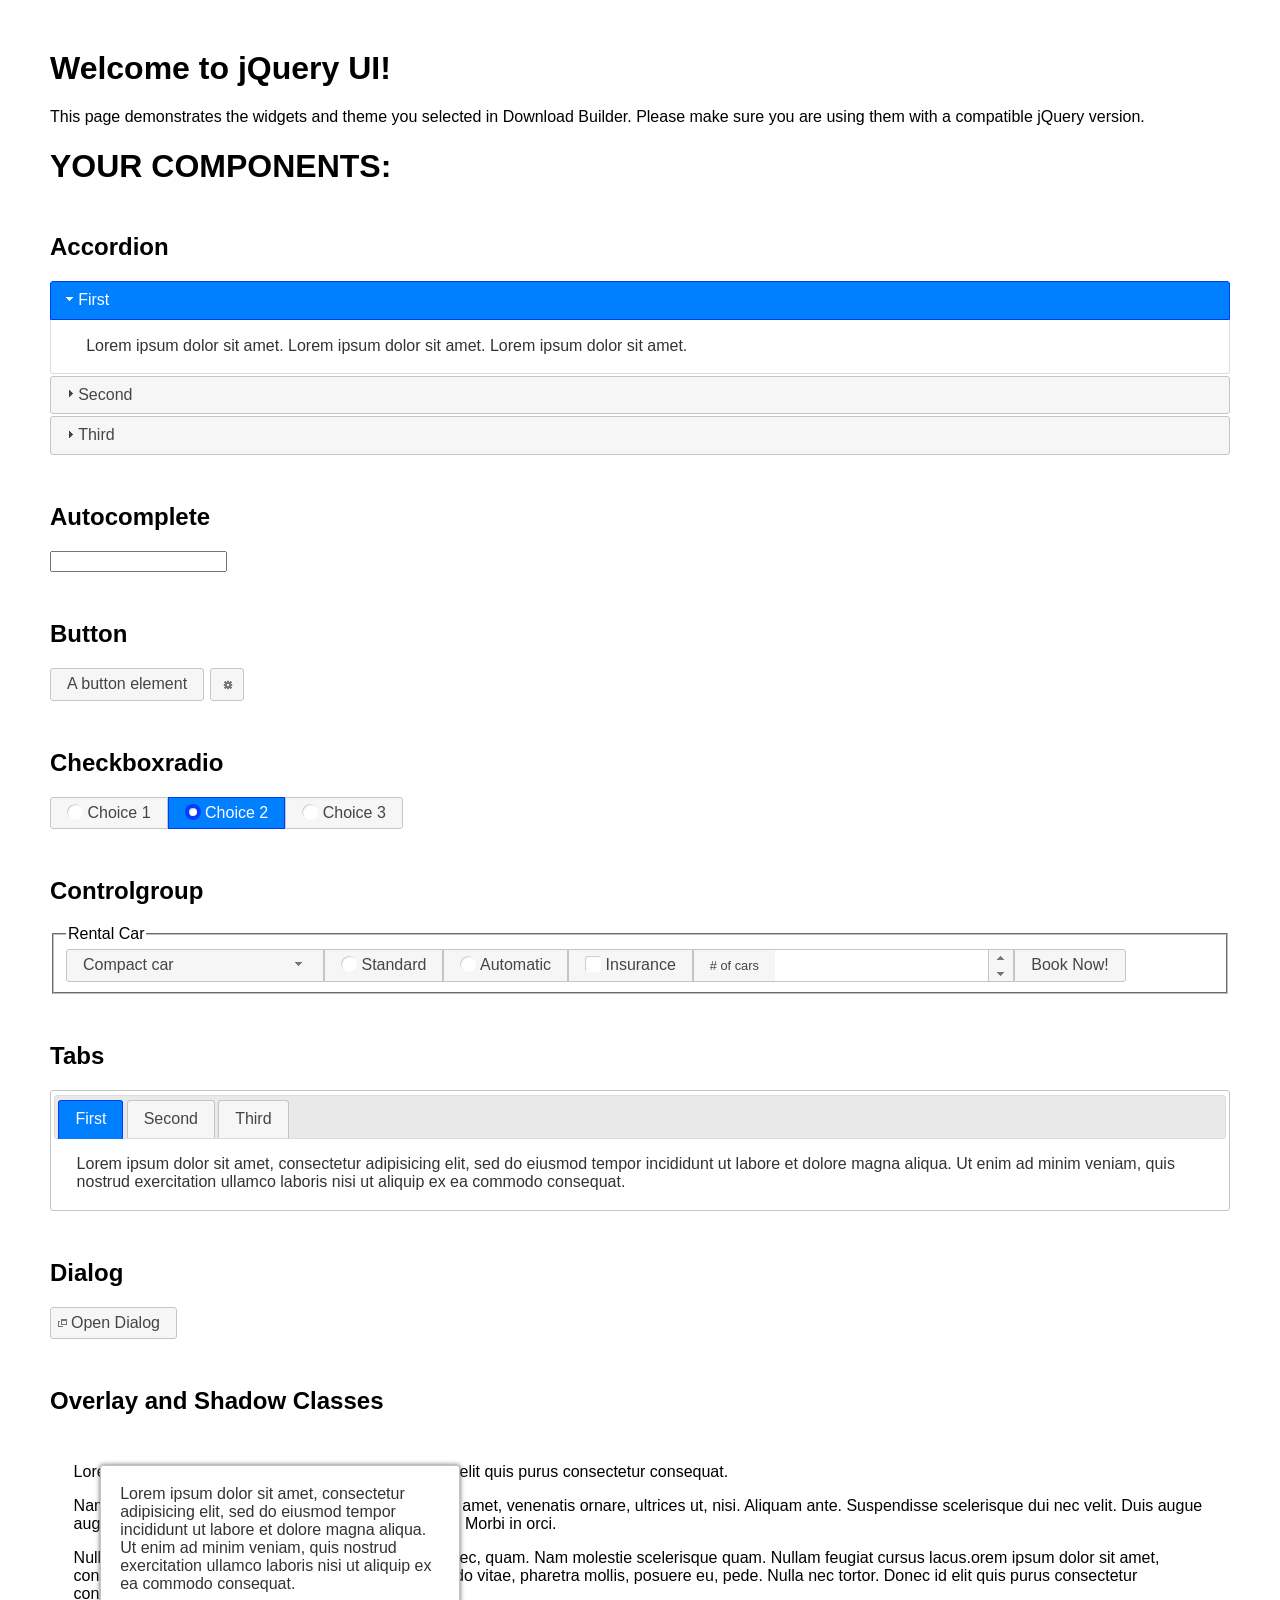
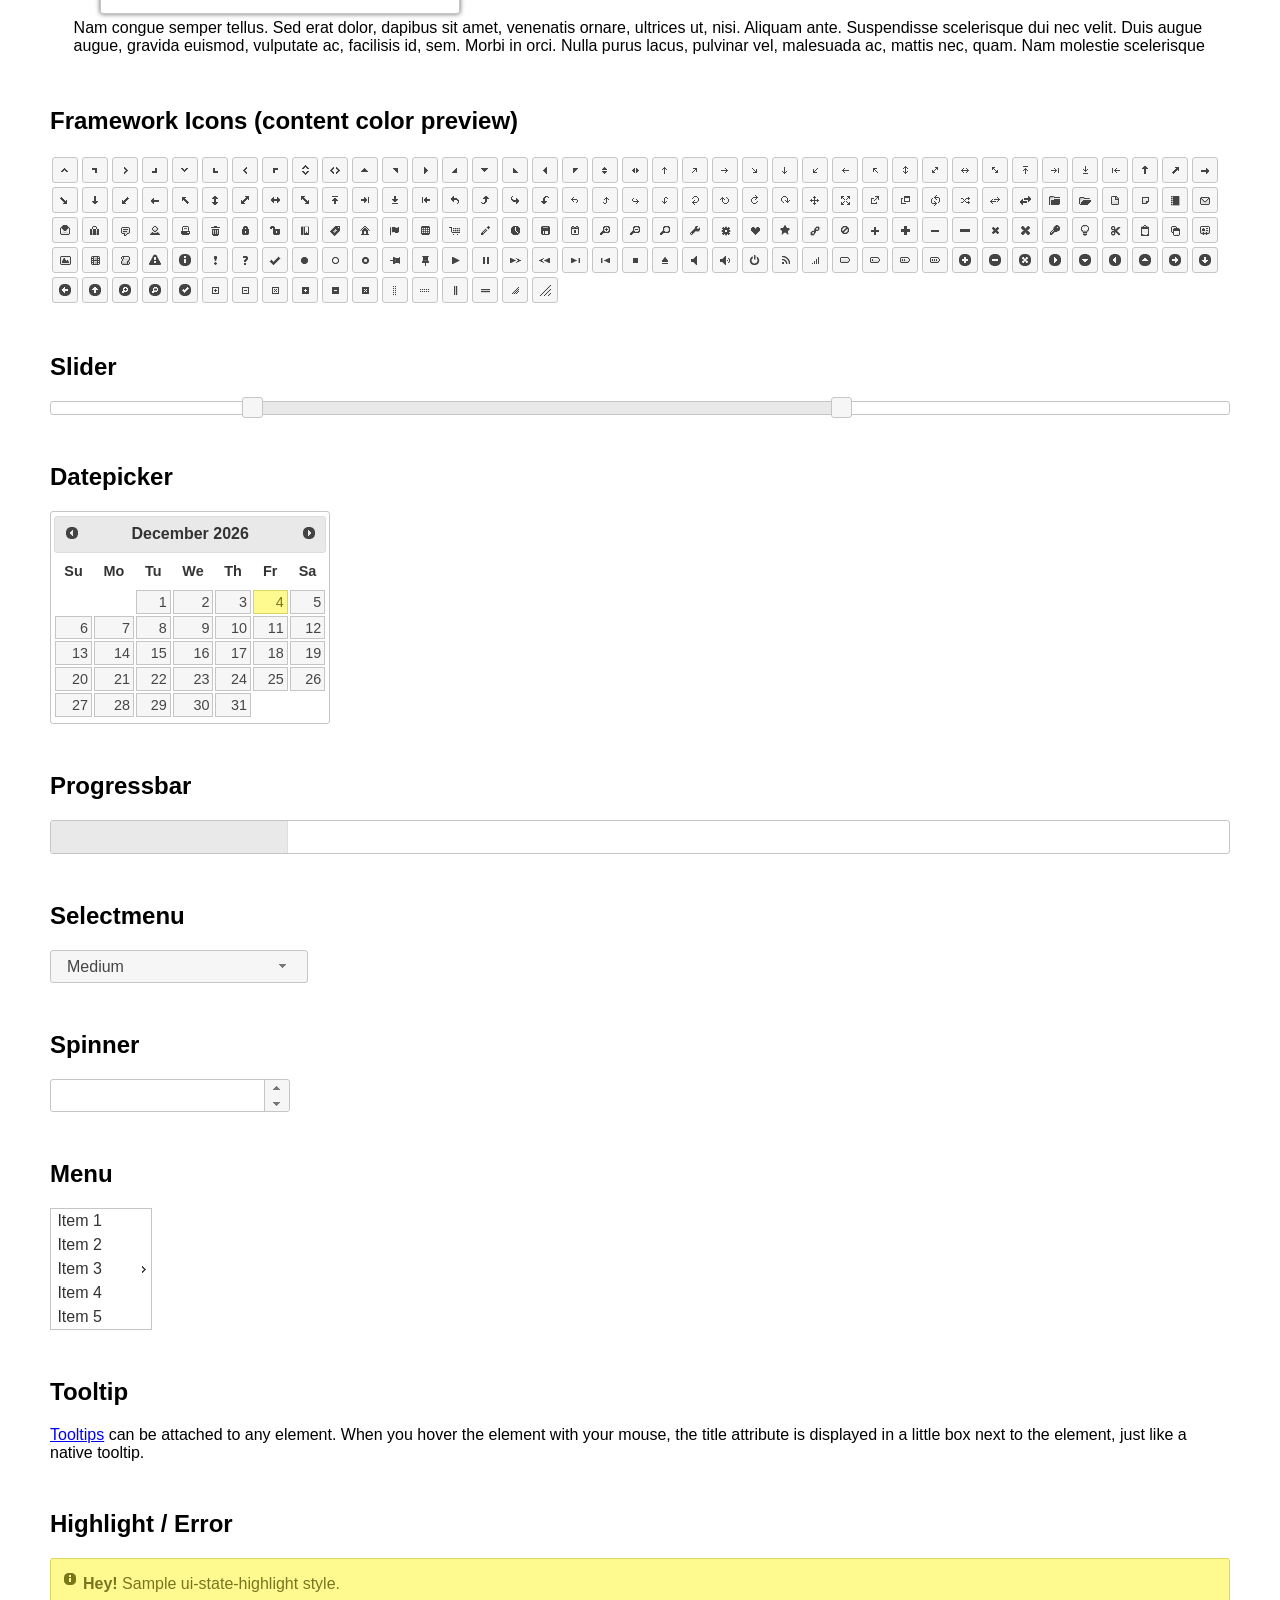
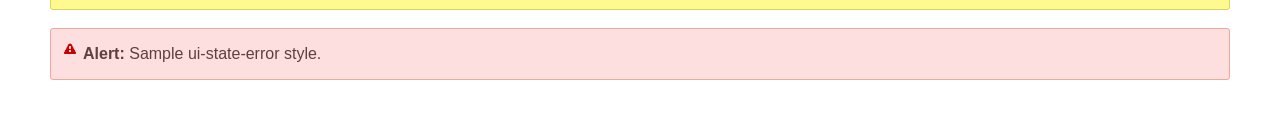
<file: static/vendor/jqueryui/index.html>
<!doctype html>
<html lang="us">
<head>
	<meta charset="utf-8">
	<title>jQuery UI Example Page</title>
	<link href="jquery-ui.css" rel="stylesheet">
	<style>
	body{
		font-family: "Trebuchet MS", sans-serif;
		margin: 50px;
	}
	.demoHeaders {
		margin-top: 2em;
	}
	#dialog-link {
		padding: .4em 1em .4em 20px;
		text-decoration: none;
		position: relative;
	}
	#dialog-link span.ui-icon {
		margin: 0 5px 0 0;
		position: absolute;
		left: .2em;
		top: 50%;
		margin-top: -8px;
	}
	#icons {
		margin: 0;
		padding: 0;
	}
	#icons li {
		margin: 2px;
		position: relative;
		padding: 4px 0;
		cursor: pointer;
		float: left;
		list-style: none;
	}
	#icons span.ui-icon {
		float: left;
		margin: 0 4px;
	}
	.fakewindowcontain .ui-widget-overlay {
		position: absolute;
	}
	select {
		width: 200px;
	}
	</style>
</head>
<body>

<h1>Welcome to jQuery UI!</h1>

<div class="ui-widget">
	<p>This page demonstrates the widgets and theme you selected in Download Builder. Please make sure you are using them with a compatible jQuery version.</p>
</div>

<h1>YOUR COMPONENTS:</h1>


<!-- Accordion -->
<h2 class="demoHeaders">Accordion</h2>
<div id="accordion">
	<h3>First</h3>
	<div>Lorem ipsum dolor sit amet. Lorem ipsum dolor sit amet. Lorem ipsum dolor sit amet.</div>
	<h3>Second</h3>
	<div>Phasellus mattis tincidunt nibh.</div>
	<h3>Third</h3>
	<div>Nam dui erat, auctor a, dignissim quis.</div>
</div>



<!-- Autocomplete -->
<h2 class="demoHeaders">Autocomplete</h2>
<div>
	<input id="autocomplete" title="type &quot;a&quot;">
</div>



<!-- Button -->
<h2 class="demoHeaders">Button</h2>
<button id="button">A button element</button>
<button id="button-icon">An icon-only button</button>



<!-- Checkboxradio -->
<h2 class="demoHeaders">Checkboxradio</h2>
<form style="margin-top: 1em;">
	<div id="radioset">
		<input type="radio" id="radio1" name="radio"><label for="radio1">Choice 1</label>
		<input type="radio" id="radio2" name="radio" checked="checked"><label for="radio2">Choice 2</label>
		<input type="radio" id="radio3" name="radio"><label for="radio3">Choice 3</label>
	</div>
</form>



<!-- Controlgroup -->
<h2 class="demoHeaders">Controlgroup</h2>
<fieldset>
	<legend>Rental Car</legend>
	<div id="controlgroup">
		<select id="car-type">
			<option>Compact car</option>
			<option>Midsize car</option>
			<option>Full size car</option>
			<option>SUV</option>
			<option>Luxury</option>
			<option>Truck</option>
			<option>Van</option>
		</select>
		<label for="transmission-standard">Standard</label>
		<input type="radio" name="transmission" id="transmission-standard">
		<label for="transmission-automatic">Automatic</label>
		<input type="radio" name="transmission" id="transmission-automatic">
		<label for="insurance">Insurance</label>
		<input type="checkbox" name="insurance" id="insurance">
		<label for="horizontal-spinner" class="ui-controlgroup-label"># of cars</label>
		<input id="horizontal-spinner" class="ui-spinner-input">
		<button>Book Now!</button>
	</div>
</fieldset>



<!-- Tabs -->
<h2 class="demoHeaders">Tabs</h2>
<div id="tabs">
	<ul>
		<li><a href="#tabs-1">First</a></li>
		<li><a href="#tabs-2">Second</a></li>
		<li><a href="#tabs-3">Third</a></li>
	</ul>
	<div id="tabs-1">Lorem ipsum dolor sit amet, consectetur adipisicing elit, sed do eiusmod tempor incididunt ut labore et dolore magna aliqua. Ut enim ad minim veniam, quis nostrud exercitation ullamco laboris nisi ut aliquip ex ea commodo consequat.</div>
	<div id="tabs-2">Phasellus mattis tincidunt nibh. Cras orci urna, blandit id, pretium vel, aliquet ornare, felis. Maecenas scelerisque sem non nisl. Fusce sed lorem in enim dictum bibendum.</div>
	<div id="tabs-3">Nam dui erat, auctor a, dignissim quis, sollicitudin eu, felis. Pellentesque nisi urna, interdum eget, sagittis et, consequat vestibulum, lacus. Mauris porttitor ullamcorper augue.</div>
</div>



<h2 class="demoHeaders">Dialog</h2>
<p>
	<button id="dialog-link" class="ui-button ui-corner-all ui-widget">
		<span class="ui-icon ui-icon-newwin"></span>Open Dialog
	</button>
</p>

<h2 class="demoHeaders">Overlay and Shadow Classes</h2>
<div style="position: relative; width: 96%; height: 200px; padding:1% 2%; overflow:hidden;" class="fakewindowcontain">
	<p>Lorem ipsum dolor sit amet,  Nulla nec tortor. Donec id elit quis purus consectetur consequat. </p><p>Nam congue semper tellus. Sed erat dolor, dapibus sit amet, venenatis ornare, ultrices ut, nisi. Aliquam ante. Suspendisse scelerisque dui nec velit. Duis augue augue, gravida euismod, vulputate ac, facilisis id, sem. Morbi in orci. </p><p>Nulla purus lacus, pulvinar vel, malesuada ac, mattis nec, quam. Nam molestie scelerisque quam. Nullam feugiat cursus lacus.orem ipsum dolor sit amet, consectetur adipiscing elit. Donec libero risus, commodo vitae, pharetra mollis, posuere eu, pede. Nulla nec tortor. Donec id elit quis purus consectetur consequat. </p><p>Nam congue semper tellus. Sed erat dolor, dapibus sit amet, venenatis ornare, ultrices ut, nisi. Aliquam ante. Suspendisse scelerisque dui nec velit. Duis augue augue, gravida euismod, vulputate ac, facilisis id, sem. Morbi in orci. Nulla purus lacus, pulvinar vel, malesuada ac, mattis nec, quam. Nam molestie scelerisque quam. </p><p>Nullam feugiat cursus lacus.orem ipsum dolor sit amet, consectetur adipiscing elit. Donec libero risus, commodo vitae, pharetra mollis, posuere eu, pede. Nulla nec tortor. Donec id elit quis purus consectetur consequat. Nam congue semper tellus. Sed erat dolor, dapibus sit amet, venenatis ornare, ultrices ut, nisi. Aliquam ante. </p><p>Suspendisse scelerisque dui nec velit. Duis augue augue, gravida euismod, vulputate ac, facilisis id, sem. Morbi in orci. Nulla purus lacus, pulvinar vel, malesuada ac, mattis nec, quam. Nam molestie scelerisque quam. Nullam feugiat cursus lacus.orem ipsum dolor sit amet, consectetur adipiscing elit. Donec libero risus, commodo vitae, pharetra mollis, posuere eu, pede. Nulla nec tortor. Donec id elit quis purus consectetur consequat. Nam congue semper tellus. Sed erat dolor, dapibus sit amet, venenatis ornare, ultrices ut, nisi. </p>

	<!-- ui-dialog -->
	<div class="ui-widget-overlay ui-front"></div>
	<div style="position: absolute; width: 320px; left: 50px; top: 30px; padding: 1.2em" class="ui-widget ui-front ui-widget-content ui-corner-all ui-widget-shadow">
		Lorem ipsum dolor sit amet, consectetur adipisicing elit, sed do eiusmod tempor incididunt ut labore et dolore magna aliqua. Ut enim ad minim veniam, quis nostrud exercitation ullamco laboris nisi ut aliquip ex ea commodo consequat.
	</div>

</div>

<!-- ui-dialog -->
<div id="dialog" title="Dialog Title">
	<p>Lorem ipsum dolor sit amet, consectetur adipisicing elit, sed do eiusmod tempor incididunt ut labore et dolore magna aliqua. Ut enim ad minim veniam, quis nostrud exercitation ullamco laboris nisi ut aliquip ex ea commodo consequat.</p>
</div>



<h2 class="demoHeaders">Framework Icons (content color preview)</h2>
<ul id="icons" class="ui-widget ui-helper-clearfix">
	<li class="ui-state-default ui-corner-all" title=".ui-icon-caret-1-n"><span class="ui-icon ui-icon-caret-1-n"></span></li>
	<li class="ui-state-default ui-corner-all" title=".ui-icon-caret-1-ne"><span class="ui-icon ui-icon-caret-1-ne"></span></li>
	<li class="ui-state-default ui-corner-all" title=".ui-icon-caret-1-e"><span class="ui-icon ui-icon-caret-1-e"></span></li>
	<li class="ui-state-default ui-corner-all" title=".ui-icon-caret-1-se"><span class="ui-icon ui-icon-caret-1-se"></span></li>
	<li class="ui-state-default ui-corner-all" title=".ui-icon-caret-1-s"><span class="ui-icon ui-icon-caret-1-s"></span></li>
	<li class="ui-state-default ui-corner-all" title=".ui-icon-caret-1-sw"><span class="ui-icon ui-icon-caret-1-sw"></span></li>
	<li class="ui-state-default ui-corner-all" title=".ui-icon-caret-1-w"><span class="ui-icon ui-icon-caret-1-w"></span></li>
	<li class="ui-state-default ui-corner-all" title=".ui-icon-caret-1-nw"><span class="ui-icon ui-icon-caret-1-nw"></span></li>
	<li class="ui-state-default ui-corner-all" title=".ui-icon-caret-2-n-s"><span class="ui-icon ui-icon-caret-2-n-s"></span></li>
	<li class="ui-state-default ui-corner-all" title=".ui-icon-caret-2-e-w"><span class="ui-icon ui-icon-caret-2-e-w"></span></li>
	<li class="ui-state-default ui-corner-all" title=".ui-icon-triangle-1-n"><span class="ui-icon ui-icon-triangle-1-n"></span></li>
	<li class="ui-state-default ui-corner-all" title=".ui-icon-triangle-1-ne"><span class="ui-icon ui-icon-triangle-1-ne"></span></li>
	<li class="ui-state-default ui-corner-all" title=".ui-icon-triangle-1-e"><span class="ui-icon ui-icon-triangle-1-e"></span></li>
	<li class="ui-state-default ui-corner-all" title=".ui-icon-triangle-1-se"><span class="ui-icon ui-icon-triangle-1-se"></span></li>
	<li class="ui-state-default ui-corner-all" title=".ui-icon-triangle-1-s"><span class="ui-icon ui-icon-triangle-1-s"></span></li>
	<li class="ui-state-default ui-corner-all" title=".ui-icon-triangle-1-sw"><span class="ui-icon ui-icon-triangle-1-sw"></span></li>
	<li class="ui-state-default ui-corner-all" title=".ui-icon-triangle-1-w"><span class="ui-icon ui-icon-triangle-1-w"></span></li>
	<li class="ui-state-default ui-corner-all" title=".ui-icon-triangle-1-nw"><span class="ui-icon ui-icon-triangle-1-nw"></span></li>
	<li class="ui-state-default ui-corner-all" title=".ui-icon-triangle-2-n-s"><span class="ui-icon ui-icon-triangle-2-n-s"></span></li>
	<li class="ui-state-default ui-corner-all" title=".ui-icon-triangle-2-e-w"><span class="ui-icon ui-icon-triangle-2-e-w"></span></li>
	<li class="ui-state-default ui-corner-all" title=".ui-icon-arrow-1-n"><span class="ui-icon ui-icon-arrow-1-n"></span></li>
	<li class="ui-state-default ui-corner-all" title=".ui-icon-arrow-1-ne"><span class="ui-icon ui-icon-arrow-1-ne"></span></li>
	<li class="ui-state-default ui-corner-all" title=".ui-icon-arrow-1-e"><span class="ui-icon ui-icon-arrow-1-e"></span></li>
	<li class="ui-state-default ui-corner-all" title=".ui-icon-arrow-1-se"><span class="ui-icon ui-icon-arrow-1-se"></span></li>
	<li class="ui-state-default ui-corner-all" title=".ui-icon-arrow-1-s"><span class="ui-icon ui-icon-arrow-1-s"></span></li>
	<li class="ui-state-default ui-corner-all" title=".ui-icon-arrow-1-sw"><span class="ui-icon ui-icon-arrow-1-sw"></span></li>
	<li class="ui-state-default ui-corner-all" title=".ui-icon-arrow-1-w"><span class="ui-icon ui-icon-arrow-1-w"></span></li>
	<li class="ui-state-default ui-corner-all" title=".ui-icon-arrow-1-nw"><span class="ui-icon ui-icon-arrow-1-nw"></span></li>
	<li class="ui-state-default ui-corner-all" title=".ui-icon-arrow-2-n-s"><span class="ui-icon ui-icon-arrow-2-n-s"></span></li>
	<li class="ui-state-default ui-corner-all" title=".ui-icon-arrow-2-ne-sw"><span class="ui-icon ui-icon-arrow-2-ne-sw"></span></li>
	<li class="ui-state-default ui-corner-all" title=".ui-icon-arrow-2-e-w"><span class="ui-icon ui-icon-arrow-2-e-w"></span></li>
	<li class="ui-state-default ui-corner-all" title=".ui-icon-arrow-2-se-nw"><span class="ui-icon ui-icon-arrow-2-se-nw"></span></li>
	<li class="ui-state-default ui-corner-all" title=".ui-icon-arrowstop-1-n"><span class="ui-icon ui-icon-arrowstop-1-n"></span></li>
	<li class="ui-state-default ui-corner-all" title=".ui-icon-arrowstop-1-e"><span class="ui-icon ui-icon-arrowstop-1-e"></span></li>
	<li class="ui-state-default ui-corner-all" title=".ui-icon-arrowstop-1-s"><span class="ui-icon ui-icon-arrowstop-1-s"></span></li>
	<li class="ui-state-default ui-corner-all" title=".ui-icon-arrowstop-1-w"><span class="ui-icon ui-icon-arrowstop-1-w"></span></li>
	<li class="ui-state-default ui-corner-all" title=".ui-icon-arrowthick-1-n"><span class="ui-icon ui-icon-arrowthick-1-n"></span></li>
	<li class="ui-state-default ui-corner-all" title=".ui-icon-arrowthick-1-ne"><span class="ui-icon ui-icon-arrowthick-1-ne"></span></li>
	<li class="ui-state-default ui-corner-all" title=".ui-icon-arrowthick-1-e"><span class="ui-icon ui-icon-arrowthick-1-e"></span></li>
	<li class="ui-state-default ui-corner-all" title=".ui-icon-arrowthick-1-se"><span class="ui-icon ui-icon-arrowthick-1-se"></span></li>
	<li class="ui-state-default ui-corner-all" title=".ui-icon-arrowthick-1-s"><span class="ui-icon ui-icon-arrowthick-1-s"></span></li>
	<li class="ui-state-default ui-corner-all" title=".ui-icon-arrowthick-1-sw"><span class="ui-icon ui-icon-arrowthick-1-sw"></span></li>
	<li class="ui-state-default ui-corner-all" title=".ui-icon-arrowthick-1-w"><span class="ui-icon ui-icon-arrowthick-1-w"></span></li>
	<li class="ui-state-default ui-corner-all" title=".ui-icon-arrowthick-1-nw"><span class="ui-icon ui-icon-arrowthick-1-nw"></span></li>
	<li class="ui-state-default ui-corner-all" title=".ui-icon-arrowthick-2-n-s"><span class="ui-icon ui-icon-arrowthick-2-n-s"></span></li>
	<li class="ui-state-default ui-corner-all" title=".ui-icon-arrowthick-2-ne-sw"><span class="ui-icon ui-icon-arrowthick-2-ne-sw"></span></li>
	<li class="ui-state-default ui-corner-all" title=".ui-icon-arrowthick-2-e-w"><span class="ui-icon ui-icon-arrowthick-2-e-w"></span></li>
	<li class="ui-state-default ui-corner-all" title=".ui-icon-arrowthick-2-se-nw"><span class="ui-icon ui-icon-arrowthick-2-se-nw"></span></li>
	<li class="ui-state-default ui-corner-all" title=".ui-icon-arrowthickstop-1-n"><span class="ui-icon ui-icon-arrowthickstop-1-n"></span></li>
	<li class="ui-state-default ui-corner-all" title=".ui-icon-arrowthickstop-1-e"><span class="ui-icon ui-icon-arrowthickstop-1-e"></span></li>
	<li class="ui-state-default ui-corner-all" title=".ui-icon-arrowthickstop-1-s"><span class="ui-icon ui-icon-arrowthickstop-1-s"></span></li>
	<li class="ui-state-default ui-corner-all" title=".ui-icon-arrowthickstop-1-w"><span class="ui-icon ui-icon-arrowthickstop-1-w"></span></li>
	<li class="ui-state-default ui-corner-all" title=".ui-icon-arrowreturnthick-1-w"><span class="ui-icon ui-icon-arrowreturnthick-1-w"></span></li>
	<li class="ui-state-default ui-corner-all" title=".ui-icon-arrowreturnthick-1-n"><span class="ui-icon ui-icon-arrowreturnthick-1-n"></span></li>
	<li class="ui-state-default ui-corner-all" title=".ui-icon-arrowreturnthick-1-e"><span class="ui-icon ui-icon-arrowreturnthick-1-e"></span></li>
	<li class="ui-state-default ui-corner-all" title=".ui-icon-arrowreturnthick-1-s"><span class="ui-icon ui-icon-arrowreturnthick-1-s"></span></li>
	<li class="ui-state-default ui-corner-all" title=".ui-icon-arrowreturn-1-w"><span class="ui-icon ui-icon-arrowreturn-1-w"></span></li>
	<li class="ui-state-default ui-corner-all" title=".ui-icon-arrowreturn-1-n"><span class="ui-icon ui-icon-arrowreturn-1-n"></span></li>
	<li class="ui-state-default ui-corner-all" title=".ui-icon-arrowreturn-1-e"><span class="ui-icon ui-icon-arrowreturn-1-e"></span></li>
	<li class="ui-state-default ui-corner-all" title=".ui-icon-arrowreturn-1-s"><span class="ui-icon ui-icon-arrowreturn-1-s"></span></li>
	<li class="ui-state-default ui-corner-all" title=".ui-icon-arrowrefresh-1-w"><span class="ui-icon ui-icon-arrowrefresh-1-w"></span></li>
	<li class="ui-state-default ui-corner-all" title=".ui-icon-arrowrefresh-1-n"><span class="ui-icon ui-icon-arrowrefresh-1-n"></span></li>
	<li class="ui-state-default ui-corner-all" title=".ui-icon-arrowrefresh-1-e"><span class="ui-icon ui-icon-arrowrefresh-1-e"></span></li>
	<li class="ui-state-default ui-corner-all" title=".ui-icon-arrowrefresh-1-s"><span class="ui-icon ui-icon-arrowrefresh-1-s"></span></li>
	<li class="ui-state-default ui-corner-all" title=".ui-icon-arrow-4"><span class="ui-icon ui-icon-arrow-4"></span></li>
	<li class="ui-state-default ui-corner-all" title=".ui-icon-arrow-4-diag"><span class="ui-icon ui-icon-arrow-4-diag"></span></li>
	<li class="ui-state-default ui-corner-all" title=".ui-icon-extlink"><span class="ui-icon ui-icon-extlink"></span></li>
	<li class="ui-state-default ui-corner-all" title=".ui-icon-newwin"><span class="ui-icon ui-icon-newwin"></span></li>
	<li class="ui-state-default ui-corner-all" title=".ui-icon-refresh"><span class="ui-icon ui-icon-refresh"></span></li>
	<li class="ui-state-default ui-corner-all" title=".ui-icon-shuffle"><span class="ui-icon ui-icon-shuffle"></span></li>
	<li class="ui-state-default ui-corner-all" title=".ui-icon-transfer-e-w"><span class="ui-icon ui-icon-transfer-e-w"></span></li>
	<li class="ui-state-default ui-corner-all" title=".ui-icon-transferthick-e-w"><span class="ui-icon ui-icon-transferthick-e-w"></span></li>
	<li class="ui-state-default ui-corner-all" title=".ui-icon-folder-collapsed"><span class="ui-icon ui-icon-folder-collapsed"></span></li>
	<li class="ui-state-default ui-corner-all" title=".ui-icon-folder-open"><span class="ui-icon ui-icon-folder-open"></span></li>
	<li class="ui-state-default ui-corner-all" title=".ui-icon-document"><span class="ui-icon ui-icon-document"></span></li>
	<li class="ui-state-default ui-corner-all" title=".ui-icon-document-b"><span class="ui-icon ui-icon-document-b"></span></li>
	<li class="ui-state-default ui-corner-all" title=".ui-icon-note"><span class="ui-icon ui-icon-note"></span></li>
	<li class="ui-state-default ui-corner-all" title=".ui-icon-mail-closed"><span class="ui-icon ui-icon-mail-closed"></span></li>
	<li class="ui-state-default ui-corner-all" title=".ui-icon-mail-open"><span class="ui-icon ui-icon-mail-open"></span></li>
	<li class="ui-state-default ui-corner-all" title=".ui-icon-suitcase"><span class="ui-icon ui-icon-suitcase"></span></li>
	<li class="ui-state-default ui-corner-all" title=".ui-icon-comment"><span class="ui-icon ui-icon-comment"></span></li>
	<li class="ui-state-default ui-corner-all" title=".ui-icon-person"><span class="ui-icon ui-icon-person"></span></li>
	<li class="ui-state-default ui-corner-all" title=".ui-icon-print"><span class="ui-icon ui-icon-print"></span></li>
	<li class="ui-state-default ui-corner-all" title=".ui-icon-trash"><span class="ui-icon ui-icon-trash"></span></li>
	<li class="ui-state-default ui-corner-all" title=".ui-icon-locked"><span class="ui-icon ui-icon-locked"></span></li>
	<li class="ui-state-default ui-corner-all" title=".ui-icon-unlocked"><span class="ui-icon ui-icon-unlocked"></span></li>
	<li class="ui-state-default ui-corner-all" title=".ui-icon-bookmark"><span class="ui-icon ui-icon-bookmark"></span></li>
	<li class="ui-state-default ui-corner-all" title=".ui-icon-tag"><span class="ui-icon ui-icon-tag"></span></li>
	<li class="ui-state-default ui-corner-all" title=".ui-icon-home"><span class="ui-icon ui-icon-home"></span></li>
	<li class="ui-state-default ui-corner-all" title=".ui-icon-flag"><span class="ui-icon ui-icon-flag"></span></li>
	<li class="ui-state-default ui-corner-all" title=".ui-icon-calculator"><span class="ui-icon ui-icon-calculator"></span></li>
	<li class="ui-state-default ui-corner-all" title=".ui-icon-cart"><span class="ui-icon ui-icon-cart"></span></li>
	<li class="ui-state-default ui-corner-all" title=".ui-icon-pencil"><span class="ui-icon ui-icon-pencil"></span></li>
	<li class="ui-state-default ui-corner-all" title=".ui-icon-clock"><span class="ui-icon ui-icon-clock"></span></li>
	<li class="ui-state-default ui-corner-all" title=".ui-icon-disk"><span class="ui-icon ui-icon-disk"></span></li>
	<li class="ui-state-default ui-corner-all" title=".ui-icon-calendar"><span class="ui-icon ui-icon-calendar"></span></li>
	<li class="ui-state-default ui-corner-all" title=".ui-icon-zoomin"><span class="ui-icon ui-icon-zoomin"></span></li>
	<li class="ui-state-default ui-corner-all" title=".ui-icon-zoomout"><span class="ui-icon ui-icon-zoomout"></span></li>
	<li class="ui-state-default ui-corner-all" title=".ui-icon-search"><span class="ui-icon ui-icon-search"></span></li>
	<li class="ui-state-default ui-corner-all" title=".ui-icon-wrench"><span class="ui-icon ui-icon-wrench"></span></li>
	<li class="ui-state-default ui-corner-all" title=".ui-icon-gear"><span class="ui-icon ui-icon-gear"></span></li>
	<li class="ui-state-default ui-corner-all" title=".ui-icon-heart"><span class="ui-icon ui-icon-heart"></span></li>
	<li class="ui-state-default ui-corner-all" title=".ui-icon-star"><span class="ui-icon ui-icon-star"></span></li>
	<li class="ui-state-default ui-corner-all" title=".ui-icon-link"><span class="ui-icon ui-icon-link"></span></li>
	<li class="ui-state-default ui-corner-all" title=".ui-icon-cancel"><span class="ui-icon ui-icon-cancel"></span></li>
	<li class="ui-state-default ui-corner-all" title=".ui-icon-plus"><span class="ui-icon ui-icon-plus"></span></li>
	<li class="ui-state-default ui-corner-all" title=".ui-icon-plusthick"><span class="ui-icon ui-icon-plusthick"></span></li>
	<li class="ui-state-default ui-corner-all" title=".ui-icon-minus"><span class="ui-icon ui-icon-minus"></span></li>
	<li class="ui-state-default ui-corner-all" title=".ui-icon-minusthick"><span class="ui-icon ui-icon-minusthick"></span></li>
	<li class="ui-state-default ui-corner-all" title=".ui-icon-close"><span class="ui-icon ui-icon-close"></span></li>
	<li class="ui-state-default ui-corner-all" title=".ui-icon-closethick"><span class="ui-icon ui-icon-closethick"></span></li>
	<li class="ui-state-default ui-corner-all" title=".ui-icon-key"><span class="ui-icon ui-icon-key"></span></li>
	<li class="ui-state-default ui-corner-all" title=".ui-icon-lightbulb"><span class="ui-icon ui-icon-lightbulb"></span></li>
	<li class="ui-state-default ui-corner-all" title=".ui-icon-scissors"><span class="ui-icon ui-icon-scissors"></span></li>
	<li class="ui-state-default ui-corner-all" title=".ui-icon-clipboard"><span class="ui-icon ui-icon-clipboard"></span></li>
	<li class="ui-state-default ui-corner-all" title=".ui-icon-copy"><span class="ui-icon ui-icon-copy"></span></li>
	<li class="ui-state-default ui-corner-all" title=".ui-icon-contact"><span class="ui-icon ui-icon-contact"></span></li>
	<li class="ui-state-default ui-corner-all" title=".ui-icon-image"><span class="ui-icon ui-icon-image"></span></li>
	<li class="ui-state-default ui-corner-all" title=".ui-icon-video"><span class="ui-icon ui-icon-video"></span></li>
	<li class="ui-state-default ui-corner-all" title=".ui-icon-script"><span class="ui-icon ui-icon-script"></span></li>
	<li class="ui-state-default ui-corner-all" title=".ui-icon-alert"><span class="ui-icon ui-icon-alert"></span></li>
	<li class="ui-state-default ui-corner-all" title=".ui-icon-info"><span class="ui-icon ui-icon-info"></span></li>
	<li class="ui-state-default ui-corner-all" title=".ui-icon-notice"><span class="ui-icon ui-icon-notice"></span></li>
	<li class="ui-state-default ui-corner-all" title=".ui-icon-help"><span class="ui-icon ui-icon-help"></span></li>
	<li class="ui-state-default ui-corner-all" title=".ui-icon-check"><span class="ui-icon ui-icon-check"></span></li>
	<li class="ui-state-default ui-corner-all" title=".ui-icon-bullet"><span class="ui-icon ui-icon-bullet"></span></li>
	<li class="ui-state-default ui-corner-all" title=".ui-icon-radio-off"><span class="ui-icon ui-icon-radio-off"></span></li>
	<li class="ui-state-default ui-corner-all" title=".ui-icon-radio-on"><span class="ui-icon ui-icon-radio-on"></span></li>
	<li class="ui-state-default ui-corner-all" title=".ui-icon-pin-w"><span class="ui-icon ui-icon-pin-w"></span></li>
	<li class="ui-state-default ui-corner-all" title=".ui-icon-pin-s"><span class="ui-icon ui-icon-pin-s"></span></li>
	<li class="ui-state-default ui-corner-all" title=".ui-icon-play"><span class="ui-icon ui-icon-play"></span></li>
	<li class="ui-state-default ui-corner-all" title=".ui-icon-pause"><span class="ui-icon ui-icon-pause"></span></li>
	<li class="ui-state-default ui-corner-all" title=".ui-icon-seek-next"><span class="ui-icon ui-icon-seek-next"></span></li>
	<li class="ui-state-default ui-corner-all" title=".ui-icon-seek-prev"><span class="ui-icon ui-icon-seek-prev"></span></li>
	<li class="ui-state-default ui-corner-all" title=".ui-icon-seek-end"><span class="ui-icon ui-icon-seek-end"></span></li>
	<li class="ui-state-default ui-corner-all" title=".ui-icon-seek-first"><span class="ui-icon ui-icon-seek-first"></span></li>
	<li class="ui-state-default ui-corner-all" title=".ui-icon-stop"><span class="ui-icon ui-icon-stop"></span></li>
	<li class="ui-state-default ui-corner-all" title=".ui-icon-eject"><span class="ui-icon ui-icon-eject"></span></li>
	<li class="ui-state-default ui-corner-all" title=".ui-icon-volume-off"><span class="ui-icon ui-icon-volume-off"></span></li>
	<li class="ui-state-default ui-corner-all" title=".ui-icon-volume-on"><span class="ui-icon ui-icon-volume-on"></span></li>
	<li class="ui-state-default ui-corner-all" title=".ui-icon-power"><span class="ui-icon ui-icon-power"></span></li>
	<li class="ui-state-default ui-corner-all" title=".ui-icon-signal-diag"><span class="ui-icon ui-icon-signal-diag"></span></li>
	<li class="ui-state-default ui-corner-all" title=".ui-icon-signal"><span class="ui-icon ui-icon-signal"></span></li>
	<li class="ui-state-default ui-corner-all" title=".ui-icon-battery-0"><span class="ui-icon ui-icon-battery-0"></span></li>
	<li class="ui-state-default ui-corner-all" title=".ui-icon-battery-1"><span class="ui-icon ui-icon-battery-1"></span></li>
	<li class="ui-state-default ui-corner-all" title=".ui-icon-battery-2"><span class="ui-icon ui-icon-battery-2"></span></li>
	<li class="ui-state-default ui-corner-all" title=".ui-icon-battery-3"><span class="ui-icon ui-icon-battery-3"></span></li>
	<li class="ui-state-default ui-corner-all" title=".ui-icon-circle-plus"><span class="ui-icon ui-icon-circle-plus"></span></li>
	<li class="ui-state-default ui-corner-all" title=".ui-icon-circle-minus"><span class="ui-icon ui-icon-circle-minus"></span></li>
	<li class="ui-state-default ui-corner-all" title=".ui-icon-circle-close"><span class="ui-icon ui-icon-circle-close"></span></li>
	<li class="ui-state-default ui-corner-all" title=".ui-icon-circle-triangle-e"><span class="ui-icon ui-icon-circle-triangle-e"></span></li>
	<li class="ui-state-default ui-corner-all" title=".ui-icon-circle-triangle-s"><span class="ui-icon ui-icon-circle-triangle-s"></span></li>
	<li class="ui-state-default ui-corner-all" title=".ui-icon-circle-triangle-w"><span class="ui-icon ui-icon-circle-triangle-w"></span></li>
	<li class="ui-state-default ui-corner-all" title=".ui-icon-circle-triangle-n"><span class="ui-icon ui-icon-circle-triangle-n"></span></li>
	<li class="ui-state-default ui-corner-all" title=".ui-icon-circle-arrow-e"><span class="ui-icon ui-icon-circle-arrow-e"></span></li>
	<li class="ui-state-default ui-corner-all" title=".ui-icon-circle-arrow-s"><span class="ui-icon ui-icon-circle-arrow-s"></span></li>
	<li class="ui-state-default ui-corner-all" title=".ui-icon-circle-arrow-w"><span class="ui-icon ui-icon-circle-arrow-w"></span></li>
	<li class="ui-state-default ui-corner-all" title=".ui-icon-circle-arrow-n"><span class="ui-icon ui-icon-circle-arrow-n"></span></li>
	<li class="ui-state-default ui-corner-all" title=".ui-icon-circle-zoomin"><span class="ui-icon ui-icon-circle-zoomin"></span></li>
	<li class="ui-state-default ui-corner-all" title=".ui-icon-circle-zoomout"><span class="ui-icon ui-icon-circle-zoomout"></span></li>
	<li class="ui-state-default ui-corner-all" title=".ui-icon-circle-check"><span class="ui-icon ui-icon-circle-check"></span></li>
	<li class="ui-state-default ui-corner-all" title=".ui-icon-circlesmall-plus"><span class="ui-icon ui-icon-circlesmall-plus"></span></li>
	<li class="ui-state-default ui-corner-all" title=".ui-icon-circlesmall-minus"><span class="ui-icon ui-icon-circlesmall-minus"></span></li>
	<li class="ui-state-default ui-corner-all" title=".ui-icon-circlesmall-close"><span class="ui-icon ui-icon-circlesmall-close"></span></li>
	<li class="ui-state-default ui-corner-all" title=".ui-icon-squaresmall-plus"><span class="ui-icon ui-icon-squaresmall-plus"></span></li>
	<li class="ui-state-default ui-corner-all" title=".ui-icon-squaresmall-minus"><span class="ui-icon ui-icon-squaresmall-minus"></span></li>
	<li class="ui-state-default ui-corner-all" title=".ui-icon-squaresmall-close"><span class="ui-icon ui-icon-squaresmall-close"></span></li>
	<li class="ui-state-default ui-corner-all" title=".ui-icon-grip-dotted-vertical"><span class="ui-icon ui-icon-grip-dotted-vertical"></span></li>
	<li class="ui-state-default ui-corner-all" title=".ui-icon-grip-dotted-horizontal"><span class="ui-icon ui-icon-grip-dotted-horizontal"></span></li>
	<li class="ui-state-default ui-corner-all" title=".ui-icon-grip-solid-vertical"><span class="ui-icon ui-icon-grip-solid-vertical"></span></li>
	<li class="ui-state-default ui-corner-all" title=".ui-icon-grip-solid-horizontal"><span class="ui-icon ui-icon-grip-solid-horizontal"></span></li>
	<li class="ui-state-default ui-corner-all" title=".ui-icon-gripsmall-diagonal-se"><span class="ui-icon ui-icon-gripsmall-diagonal-se"></span></li>
	<li class="ui-state-default ui-corner-all" title=".ui-icon-grip-diagonal-se"><span class="ui-icon ui-icon-grip-diagonal-se"></span></li>
</ul>


<!-- Slider -->
<h2 class="demoHeaders">Slider</h2>
<div id="slider"></div>



<!-- Datepicker -->
<h2 class="demoHeaders">Datepicker</h2>
<div id="datepicker"></div>



<!-- Progressbar -->
<h2 class="demoHeaders">Progressbar</h2>
<div id="progressbar"></div>



<!-- Progressbar -->
<h2 class="demoHeaders">Selectmenu</h2>
<select id="selectmenu">
	<option>Slower</option>
	<option>Slow</option>
	<option selected="selected">Medium</option>
	<option>Fast</option>
	<option>Faster</option>
</select>



<!-- Spinner -->
<h2 class="demoHeaders">Spinner</h2>
<input id="spinner">



<!-- Menu -->
<h2 class="demoHeaders">Menu</h2>
<ul style="width:100px;" id="menu">
	<li><div>Item 1</div></li>
	<li><div>Item 2</div></li>
	<li><div>Item 3</div>
		<ul>
			<li><div>Item 3-1</div></li>
			<li><div>Item 3-2</div></li>
			<li><div>Item 3-3</div></li>
			<li><div>Item 3-4</div></li>
			<li><div>Item 3-5</div></li>
		</ul>
	</li>
	<li><div>Item 4</div></li>
	<li><div>Item 5</div></li>
</ul>



<!-- Tooltip -->
<h2 class="demoHeaders">Tooltip</h2>
<p id="tooltip">
	<a href="#" title="That&apos;s what this widget is">Tooltips</a> can be attached to any element. When you hover
the element with your mouse, the title attribute is displayed in a little box next to the element, just like a native tooltip.
</p>


<!-- Highlight / Error -->
<h2 class="demoHeaders">Highlight / Error</h2>
<div class="ui-widget">
	<div class="ui-state-highlight ui-corner-all" style="margin-top: 20px; padding: 0 .7em;">
		<p><span class="ui-icon ui-icon-info" style="float: left; margin-right: .3em;"></span>
		<strong>Hey!</strong> Sample ui-state-highlight style.</p>
	</div>
</div>
<br>
<div class="ui-widget">
	<div class="ui-state-error ui-corner-all" style="padding: 0 .7em;">
		<p><span class="ui-icon ui-icon-alert" style="float: left; margin-right: .3em;"></span>
		<strong>Alert:</strong> Sample ui-state-error style.</p>
	</div>
</div>

<script src="external/jquery/jquery.js"></script>
<script src="jquery-ui.js"></script>
<script>

$( "#accordion" ).accordion();



var availableTags = [
	"ActionScript",
	"AppleScript",
	"Asp",
	"BASIC",
	"C",
	"C++",
	"Clojure",
	"COBOL",
	"ColdFusion",
	"Erlang",
	"Fortran",
	"Groovy",
	"Haskell",
	"Java",
	"JavaScript",
	"Lisp",
	"Perl",
	"PHP",
	"Python",
	"Ruby",
	"Scala",
	"Scheme"
];
$( "#autocomplete" ).autocomplete({
	source: availableTags
});



$( "#button" ).button();
$( "#button-icon" ).button({
	icon: "ui-icon-gear",
	showLabel: false
});



$( "#radioset" ).buttonset();



$( "#controlgroup" ).controlgroup();



$( "#tabs" ).tabs();



$( "#dialog" ).dialog({
	autoOpen: false,
	width: 400,
	buttons: [
		{
			text: "Ok",
			click: function() {
				$( this ).dialog( "close" );
			}
		},
		{
			text: "Cancel",
			click: function() {
				$( this ).dialog( "close" );
			}
		}
	]
});

// Link to open the dialog
$( "#dialog-link" ).click(function( event ) {
	$( "#dialog" ).dialog( "open" );
	event.preventDefault();
});



$( "#datepicker" ).datepicker({
	inline: true
});



$( "#slider" ).slider({
	range: true,
	values: [ 17, 67 ]
});



$( "#progressbar" ).progressbar({
	value: 20
});



$( "#spinner" ).spinner();



$( "#menu" ).menu();



$( "#tooltip" ).tooltip();



$( "#selectmenu" ).selectmenu();


// Hover states on the static widgets
$( "#dialog-link, #icons li" ).hover(
	function() {
		$( this ).addClass( "ui-state-hover" );
	},
	function() {
		$( this ).removeClass( "ui-state-hover" );
	}
);
</script>
</body>
</html>
</file>
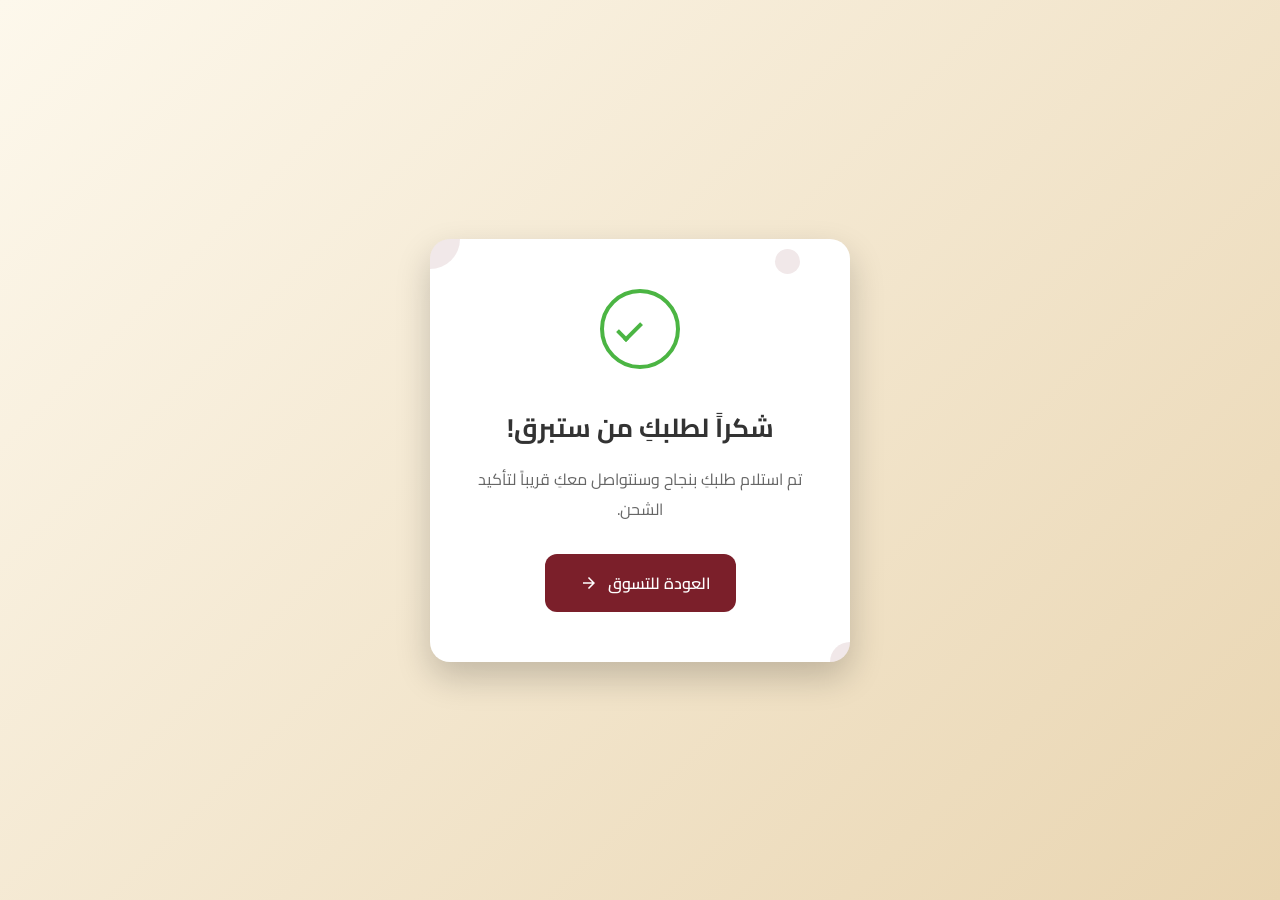
<file: templates/after-order.html>
<!DOCTYPE html>
<html lang="ar" dir="rtl">
<head>
<meta charset="UTF-8">
<meta name="viewport" content="width=device-width, initial-scale=1.0">
<title>اكتمل الطلب | ستبرق</title>
<link href="https://fonts.googleapis.com/css2?family=Cairo:wght@400;500;600&display=swap" rel="stylesheet">
<style>
  @import url('https://fonts.googleapis.com/css2?family=Inter:wght@400;600;700&display=swap');
  body *:lang(ar),
  body *:lang(arb),
  body *[dir="rtl"] {
      font-family: 'Cairo', Arial, sans-serif !important;
      direction: rtl;}
  * {
    margin: 0;
    padding: 0;
    box-sizing: border-box;
    font-family: 'Cairo', sans-serif;
  }

  body {
    display: flex;
    justify-content: center;
    align-items: center;
    min-height: 100vh;
    background: linear-gradient(135deg, #FDF8EC, #E9D5B1);
  }

  .thank-card {
    background: #fff;
    padding: 50px 35px;
    border-radius: 20px;
    box-shadow: 0 15px 35px rgba(0,0,0,0.2);
    text-align: center;
    max-width: 420px;
    width: 90%;
    position: relative;
    overflow: hidden;
  }

  /* Animated checkmark */
  .checkmark {
    width: 80px;
    height: 80px;
    border-radius: 50%;
    display: inline-block;
    border: 4px solid #4BB543;
    position: relative;
    margin-bottom: 25px;
    animation: scaleUp 0.5s ease forwards;
  }

  .checkmark::after {
    content: '';
    position: absolute;
    left: 22px;
    top: 35px;
    width: 20px;
    height: 10px;
    border-left: 4px solid #4BB543;
    border-bottom: 4px solid #4BB543;
    transform: rotate(-45deg);
    transform-origin: bottom left;
    animation: draw 0.5s 0.5s ease forwards;
  }

  @keyframes draw {
    0% { width: 0; height: 0; }
    100% { width: 20px; height: 10px; }
  }

  @keyframes scaleUp {
    0% { transform: scale(0); opacity: 0; }
    100% { transform: scale(1); opacity: 1; }
  }

  .thank-card h1 {
    font-size: 26px;
    color: #333;
    margin-bottom: 12px;
  }

  .thank-card p {
    font-size: 16px;
    color: #666;
    margin-bottom: 30px;
  }

  .back-btn {
    display: inline-flex;
    align-items: center;
    background: #7B1F2A;
    color: #fff;
    text-decoration: none;
    padding: 14px 25px;
    border-radius: 12px;
    font-weight: 600;
    transition: all 0.3s ease;
    font-family: 'Cairo', sans-serif;
  }

  .back-btn:hover {
    background: #5e1820;
    transform: translateY(-2px);
  }

  .back-btn svg {
    margin-left: 10px;
    width: 18px;
    height: 18px;
    fill: currentColor;
    transition: 0.3s;
  }

  .back-btn:hover svg {
    transform: translateX(5px);
  }

  /* Optional: tiny floating circles for extra premium feel */
  .circle {
    position: absolute;
    border-radius: 50%;
    background: rgba(123,31,42,0.1);
    animation: float 6s infinite ease-in-out;
  }

  .circle:nth-child(1){ width: 60px; height: 60px; top: -30px; left: -30px; animation-delay: 0s; }
  .circle:nth-child(2){ width: 40px; height: 40px; bottom: -20px; right: -20px; animation-delay: 2s; }
  .circle:nth-child(3){ width: 25px; height: 25px; top: 10px; right: 50px; animation-delay: 1s; }

  @keyframes float {
    0%,100% { transform: translateY(0px); }
    50% { transform: translateY(-20px); }
  }

  @media (max-width: 480px) {
    .thank-card {
      padding: 35px 25px;
    }
    .thank-card h1 {
      font-size: 22px;
    }
    .thank-card p {
      font-size: 14px;
    }
    .back-btn {
      padding: 12px 20px;
    }
  }

</style>
</head>
<body>

<div class="thank-card">
  <div class="circle"></div>
  <div class="circle"></div>
  <div class="circle"></div>

  <div class="checkmark"></div>
  <h1>شكراً لطلبكِ من ستبرق!</h1>
  <p>تم استلام طلبكِ بنجاح وسنتواصل معكِ قريباً لتأكيد الشحن.</p>
  <a href="{{url_for('home')}}" class="back-btn">
    العودة للتسوق
    <svg xmlns="http://www.w3.org/2000/svg" viewBox="0 0 24 24" style="margin-right: 10px; transform: rotate(180deg);">
      <path d="M12 4l1.41 1.41L7.83 11H20v2H7.83l5.58 5.59L12 20l-8-8z"/>
    </svg>
  </a>
</div>

</body>
</html>
</file>
